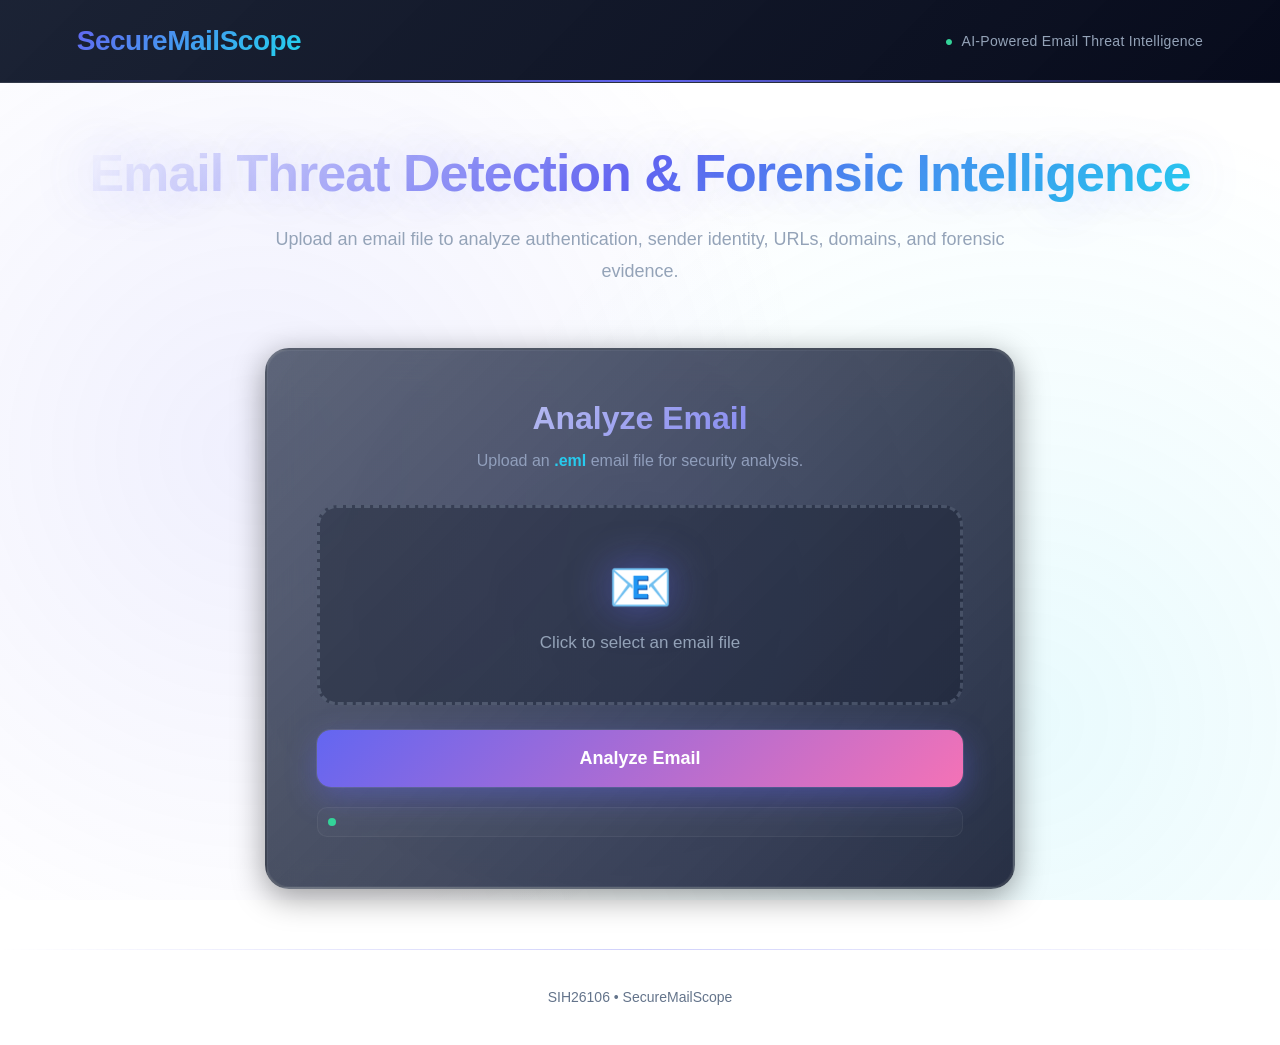
<file: frontend/index.html>
<!DOCTYPE html>
<html lang="en">

<head>
    <meta charset="UTF-8">
    <meta name="viewport" content="width=device-width, initial-scale=1.0">

    <title>SecureMailScope - Email Threat Intelligence</title>

    <link rel="stylesheet" href="style2.css">
</head>

<body>

    <header class="topbar">
        <div class="logo">
            SecureMailScope
        </div>

        <div class="subtitle">
            AI-Powered Email Threat Intelligence
        </div>
    </header>


    <main class="container">

        <section class="hero">

            <h1>
                Email Threat Detection & Forensic Intelligence
            </h1>

            <p>
                Upload an email file to analyze authentication,
                sender identity, URLs, domains, and forensic evidence.
            </p>

        </section>


        <section class="upload-card">

            <h2>
                Analyze Email
            </h2>

            <p class="upload-description">
                Upload an <strong>.eml</strong> email file for security analysis.
            </p>


            <label for="emailFile" class="file-box">

                <span class="upload-icon">
                    📧
                </span>

                <span id="fileName">
                    Click to select an email file
                </span>

            </label>

            <input
                type="file"
                id="emailFile"
                accept=".eml"
            >


            <button
                id="analyzeButton"
                onclick="analyzeEmail()"
            >
                Analyze Email
            </button>


            <div
                id="status"
                class="status"
            >
            </div>

        </section>


        <section
            id="results"
            class="results"
        >

            <div class="result-header">

                <h2>
                    Threat Analysis
                </h2>

                <div
                    id="classification"
                    class="classification"
                >
                    --
                </div>

            </div>


            <div class="score-section">

                <div class="score-label">
                    Threat Score
                </div>

                <div class="score-wrapper">

                <div
                    id="threatScore"
                    class="threat-score"
                >
                    0
                </div>

                <div class="score-unit">
                    / 100
                </div>

            </div>

            <div class="score-bar">

                <div
                    id="scoreFill"
                    class="score-fill"
                ></div>

            </div>

            </div>


            <div class="info-grid">

                <div class="info-card">

                    <h3>
                        Sender
                    </h3>

                    <p id="sender">
                        --
                    </p>

                </div>


                <div class="info-card">

                    <h3>
                        Subject
                    </h3>

                    <p id="subject">
                        --
                    </p>

                </div>


                <div class="info-card">

                    <h3>
                        Sender Domain
                    </h3>

                    <p id="senderDomain">
                        --
                    </p>

                </div>


                <div class="info-card">

                    <h3>
                        URLs Detected
                    </h3>

                    <p id="urlCount">
                        0
                    </p>

                </div>

            </div>


            <div class="analysis-section">

                <h3>
                    Threat Indicators
                </h3>

                <ul id="indicators">
                </ul>

            </div>
            <div class="analysis-section">
                <h3>Risk Breakdown</h3>
                <div id="riskBreakdown" class="risk-breakdown"></div>
            </div>
            <div class="analysis-section">

                <h3>
                    Email Authentication
                </h3>

                <div id="authenticationAnalysis">
                </div>

            </div>
            <div class="analysis-section">

                <h3>
                    Sender Verification
                </h3>

                <div id="senderVerification">
                </div>

            </div>

            <div class="analysis-section">

                <h3>
                    URL Intelligence
                </h3>

                <div id="urlAnalysis">
                </div>

            </div>


            <div class="analysis-section">

                <h3>
                    Domain Intelligence
                </h3>

                <div id="domainAnalysis">
            </div>
            <div class="analysis-section">
                <h3>Attachment Intelligence</h3>
                <div id="attachmentAnalysis"></div>
            </div>


            </div>
            <div class="analysis-section">
                <h3>IP Intelligence</h3>
                <div id="ipAnalysis"></div>
            </div>
            <!-- GeoLocation Intelligence -->
            <div class="analysis-section">
                <h3>🌍 GeoLocation Intelligence</h3>

                <div id="geoAnalysis" class="geo-analysis">
                    No geolocation data available.
                </div>
            </div>

            <div class="analysis-section">

                <h3>
                    Forensic Timeline
                </h3>

                <div id="timeline">
                </div>

            </div>

        </section>

    </main>


    <footer>

        <p>
            SIH26106 • SecureMailScope
        </p>

    </footer>


    <script src="script.js"></script>

</body>

</html>
</file>
<file: frontend/style2.css>
/* =========================================
   SECUREMAILSCOPE - STAGE READY THEME
   ========================================= */

* {
    margin: 0;
    padding: 0;
    box-sizing: border-box;
}

:root {
    --primary: #6366f1;
    --primary-glow: #818cf8;
    --secondary: #22d3ee;
    --accent: #f472b6;
    --success: #34d399;
    --warning: #fbbf24;
    --danger: #f87171;
    --dark: #0f172a;
    --darker: #020617;
    --light: #e2e8f0;
    --glass: rgba(255, 255, 255, 0.05);
    --glass-hover: rgba(255, 255, 255, 0.1);
    --border: rgba(255, 255, 255, 0.1);
    --shadow-sm: 0 2px 8px rgba(0, 0, 0, 0.3);
    --shadow-md: 0 8px 32px rgba(0, 0, 0, 0.4);
    --shadow-lg: 0 20px 64px rgba(0, 0, 0, 0.5);
    --shadow-glow: 0 0 40px rgba(99, 102, 241, 0.3);
}

body {
    font-family: 'Segoe UI', 'Inter', -apple-system, BlinkMacSystemFont, sans-serif;
    min-height: 100vh;
    background: radial-gradient(
        135deg at 50% 0%, 
        var(--darker) 0%,
        var(--dark) 50%,
        #1e293b 100%
    );
    color: var(--light);
    overflow-x: hidden;
    position: relative;
}

body::before {
    content: '';
    position: fixed;
    top: 0;
    left: 0;
    right: 0;
    bottom: 0;
    background: 
        radial-gradient(circle at 20% 50%, rgba(99, 102, 241, 0.1) 0%, transparent 50%),
        radial-gradient(circle at 80% 80%, rgba(34, 211, 238, 0.1) 0%, transparent 50%);
    pointer-events: none;
    z-index: 0;
}

body::after {
    content: '';
    position: fixed;
    top: 0;
    left: 0;
    right: 0;
    bottom: 0;
    background-image: 
        linear-gradient(rgba(255, 255, 255, 0.02) 1px, transparent 1px),
        linear-gradient(90deg, rgba(255, 255, 255, 0.02) 1px, transparent 1px);
    background-size: 100px 100px;
    pointer-events: none;
    z-index: 0;
    animation: gridMove 20s linear infinite;
}

@keyframes gridMove {
    0% { transform: translate(0, 0); }
    100% { transform: translate(100px, 100px); }
}

/* =========================================
   TOP BAR - GLASS METAL
   ========================================= */

.topbar {
    width: 100%;
    padding: 25px 6%;
    background: linear-gradient(
        135deg,
        rgba(15, 23, 42, 0.95) 0%,
        rgba(2, 6, 23, 0.98) 100%
    );
    border-bottom: 1px solid var(--border);
    backdrop-filter: blur(20px);
    -webkit-backdrop-filter: blur(20px);
    display: flex;
    align-items: center;
    justify-content: space-between;
    position: relative;
    z-index: 100;
    transition: all 0.3s cubic-bezier(0.4, 0, 0.2, 1);
}

.topbar::before {
    content: '';
    position: absolute;
    bottom: 0;
    left: 0;
    right: 0;
    height: 2px;
    background: linear-gradient(
        90deg,
        transparent 0%,
        var(--primary) 50%,
        transparent 100%
    );
    animation: shimmer 3s ease-in-out infinite;
}

@keyframes shimmer {
    0%, 100% { opacity: 0.3; }
    50% { opacity: 1; }
}

.logo {
    font-size: 28px;
    font-weight: 800;
    color: var(--primary);
    background: linear-gradient(
        135deg,
        var(--primary) 0%,
        var(--secondary) 100%
    );
    -webkit-background-clip: text;
    -webkit-text-fill-color: transparent;
    background-clip: text;
    letter-spacing: -0.5px;
    position: relative;
    transition: transform 0.3s ease;
}

.logo:hover {
    transform: scale(1.05);
}

.logo::after {
    content: '';
    position: absolute;
    bottom: -5px;
    left: 50%;
    transform: translateX(-50%);
    width: 40px;
    height: 3px;
    background: linear-gradient(90deg, var(--primary), var(--secondary));
    border-radius: 2px;
    opacity: 0;
    transition: opacity 0.3s ease;
}

.logo:hover::after {
    opacity: 1;
}

.subtitle {
    color: #94a3b8;
    font-size: 14px;
    font-weight: 500;
    letter-spacing: 0.3px;
    display: flex;
    align-items: center;
    gap: 8px;
}

.subtitle::before {
    content: '●';
    color: var(--success);
    animation: pulse 2s ease-in-out infinite;
}

@keyframes pulse {
    0%, 100% { opacity: 0.5; transform: scale(1); }
    50% { opacity: 1; transform: scale(1.2); }
}

/* =========================================
   MAIN CONTAINER
   ========================================= */

.container {
    width: 90%;
    max-width: 1400px;
    margin: auto;
    padding: 60px 0;
    position: relative;
    z-index: 1;
}

/* =========================================
   HERO SECTION - GRAND ENTRANCE
   ========================================= */

.hero {
    text-align: center;
    margin-bottom: 60px;
    animation: fadeInUp 0.8s ease-out;
}

@keyframes fadeInUp {
    from {
        opacity: 0;
        transform: translateY(40px);
    }
    to {
        opacity: 1;
        transform: translateY(0);
    }
}

.hero h1 {
    font-size: 52px;
    font-weight: 800;
    margin-bottom: 20px;
    background: linear-gradient(
        135deg,
        #ffffff 0%,
        var(--primary) 50%,
        var(--secondary) 100%
    );
    -webkit-background-clip: text;
    -webkit-text-fill-color: transparent;
    background-clip: text;
    letter-spacing: -1px;
    text-shadow: 0 0 60px rgba(99, 102, 241, 0.3);
    animation: glowText 3s ease-in-out infinite;
}

@keyframes glowText {
    0%, 100% { filter: brightness(1); }
    50% { filter: brightness(1.2); }
}

.hero p {
    max-width: 800px;
    margin: auto;
    color: #94a3b8;
    line-height: 1.8;
    font-size: 18px;
    font-weight: 400;
    padding: 0 20px;
}

/* =========================================
   UPLOAD CARD - MAGNETIC INTERACTION
   ========================================= */

.upload-card {
    max-width: 750px;
    margin: auto;
    background: linear-gradient(
        135deg,
        rgba(30, 41, 59, 0.7) 0%,
        rgba(15, 23, 42, 0.9) 100%
    );
    border: 2px solid var(--border);
    border-radius: 24px;
    padding: 50px;
    text-align: center;
    backdrop-filter: blur(20px);
    -webkit-backdrop-filter: blur(20px);
    box-shadow: 
        var(--shadow-md),
        0 0 0 1px rgba(255, 255, 255, 0.05) inset;
    transition: all 0.4s cubic-bezier(0.175, 0.885, 0.32, 1.275);
    position: relative;
    overflow: hidden;
    animation: fadeInUp 0.8s ease-out 0.2s both;
}

.upload-card::before {
    content: '';
    position: absolute;
    top: -50%;
    left: -50%;
    width: 200%;
    height: 200%;
    background: radial-gradient(
        circle at center,
        rgba(99, 102, 241, 0.1) 0%,
        transparent 70%
    );
    animation: rotate 20s linear infinite;
    pointer-events: none;
}

@keyframes rotate {
    from { transform: rotate(0deg); }
    to { transform: rotate(360deg); }
}

.upload-card:hover {
    transform: translateY(-5px) scale(1.02);
    box-shadow: 
        var(--shadow-lg),
        var(--shadow-glow),
        0 0 0 1px rgba(255, 255, 255, 0.1) inset;
    border-color: rgba(99, 102, 241, 0.3);
}

.upload-card h2 {
    margin-bottom: 15px;
    font-size: 32px;
    font-weight: 700;
    background: linear-gradient(
        135deg,
        var(--light) 0%,
        var(--primary) 100%
    );
    -webkit-background-clip: text;
    -webkit-text-fill-color: transparent;
    background-clip: text;
}

.upload-description {
    color: #94a3b8;
    margin-bottom: 35px;
    font-size: 16px;
    font-weight: 500;
}

.upload-description strong {
    color: var(--secondary);
    font-weight: 700;
}

/* =========================================
   FILE SELECTOR - DRAG & DROP MAGIC
   ========================================= */

.file-box {
    display: flex;
    flex-direction: column;
    align-items: center;
    justify-content: center;
    min-height: 200px;
    border: 3px dashed rgba(148, 163, 184, 0.3);
    border-radius: 20px;
    cursor: pointer;
    transition: all 0.4s cubic-bezier(0.175, 0.885, 0.32, 1.275);
    background: rgba(15, 23, 42, 0.4);
    position: relative;
    overflow: hidden;
}

.file-box::before {
    content: '';
    position: absolute;
    top: 0;
    left: 0;
    right: 0;
    bottom: 0;
    background: linear-gradient(
        135deg,
        rgba(99, 102, 241, 0.05) 0%,
        rgba(34, 211, 238, 0.05) 100%
    );
    opacity: 0;
    transition: opacity 0.3s ease;
}

.file-box:hover::before {
    opacity: 1;
}

.file-box:hover {
    border-color: var(--primary);
    background: linear-gradient(
        135deg,
        rgba(15, 23, 42, 0.6) 0%,
        rgba(30, 41, 59, 0.6) 100%
    );
    transform: scale(1.02);
    box-shadow: 0 10px 40px rgba(99, 102, 241, 0.2);
}

.file-box:active {
    transform: scale(0.98);
}

.upload-icon {
    font-size: 52px;
    margin-bottom: 15px;
    transition: all 0.4s cubic-bezier(0.175, 0.885, 0.32, 1.275);
    filter: drop-shadow(0 0 20px rgba(99, 102, 241, 0.5));
}

.file-box:hover .upload-icon {
    transform: translateY(-10px) rotate(10deg);
    filter: drop-shadow(0 20px 40px rgba(99, 102, 241, 0.8));
}

#fileName {
    color: #94a3b8;
    font-size: 17px;
    font-weight: 500;
    transition: color 0.3s ease;
}

.file-box:hover #fileName {
    color: var(--light);
}

input[type="file"] {
    display: none;
}

/* =========================================
   ANALYZE BUTTON - NEON PULSE
   ========================================= */

#analyzeButton {
    width: 100%;
    margin-top: 25px;
    padding: 18px 30px;
    border: none;
    border-radius: 14px;
    font-size: 18px;
    font-weight: 700;
    cursor: pointer;
    transition: all 0.4s cubic-bezier(0.175, 0.885, 0.32, 1.275);
    position: relative;
    overflow: hidden;
    background: linear-gradient(
        135deg,
        var(--primary) 0%,
        var(--accent) 100%
    );
    color: white;
    box-shadow: 
        0 10px 30px rgba(99, 102, 241, 0.4),
        0 0 0 1px rgba(255, 255, 255, 0.1);
}

#analyzeButton::before {
    content: '';
    position: absolute;
    top: 0;
    left: -100%;
    width: 100%;
    height: 100%;
    background: linear-gradient(
        90deg,
        transparent,
        rgba(255, 255, 255, 0.3),
        transparent
    );
    transition: left 0.5s ease;
}

#analyzeButton:hover::before {
    left: 100%;
}

#analyzeButton:hover {
    transform: translateY(-3px) scale(1.02);
    box-shadow: 
        0 15px 50px rgba(99, 102, 241, 0.6),
        0 0 0 1px rgba(255, 255, 255, 0.2),
        0 0 60px rgba(99, 102, 241, 0.4);
}

#analyzeButton:active {
    transform: translateY(-1px) scale(0.98);
}

#analyzeButton:disabled {
    background: linear-gradient(
        135deg,
        #475569 0%,
        #334155 100%
    );
    cursor: not-allowed;
    box-shadow: none;
    opacity: 0.6;
}

/* =========================================
   STATUS - ANIMATED FEEDBACK
   ========================================= */

.status {
    margin-top: 20px;
    min-height: 30px;
    color: #94a3b8;
    font-size: 15px;
    font-weight: 500;
    text-align: center;
    position: relative;
    padding: 10px;
    border-radius: 10px;
    background: rgba(255, 255, 255, 0.02);
    border: 1px solid rgba(255, 255, 255, 0.05);
    transition: all 0.3s ease;
}

.status::before {
    content: '';
    position: absolute;
    left: 10px;
    top: 50%;
    transform: translateY(-50%);
    width: 8px;
    height: 8px;
    border-radius: 50%;
    background: var(--success);
    animation: statusPulse 1.5s ease-in-out infinite;
}

@keyframes statusPulse {
    0%, 100% { transform: translateY(-50%) scale(1); opacity: 1; }
    50% { transform: translateY(-50%) scale(1.5); opacity: 0.5; }
}

/* =========================================
   RESULTS SECTION - CRYSTAL GLASS
   ========================================= */

.results {
    display: none;
    margin-top: 50px;
    background: linear-gradient(
        135deg,
        rgba(30, 41, 59, 0.8) 0%,
        rgba(15, 23, 42, 0.95) 100%
    );
    border: 2px solid var(--border);
    border-radius: 24px;
    padding: 45px;
    backdrop-filter: blur(30px);
    -webkit-backdrop-filter: blur(30px);
    box-shadow: 
        var(--shadow-lg),
        0 0 100px rgba(99, 102, 241, 0.1);
    animation: fadeInUp 0.6s ease-out;
    position: relative;
    overflow: hidden;
}

.results::before {
    content: '';
    position: absolute;
    top: 0;
    left: 0;
    right: 0;
    bottom: 0;
    background: 
        radial-gradient(circle at 10% 10%, rgba(99, 102, 241, 0.05) 0%, transparent 50%),
        radial-gradient(circle at 90% 90%, rgba(34, 211, 238, 0.05) 0%, transparent 50%);
    pointer-events: none;
}

.result-header {
    display: flex;
    align-items: center;
    justify-content: space-between;
    margin-bottom: 35px;
    position: relative;
    z-index: 1;
}

.classification {
    padding: 12px 24px;
    border-radius: 30px;
    font-weight: 800;
    font-size: 16px;
    letter-spacing: 0.5px;
    transition: all 0.4s cubic-bezier(0.175, 0.885, 0.32, 1.275);
    box-shadow: 0 4px 15px rgba(0, 0, 0, 0.3);
    border: 2px solid transparent;
}

.classification.malicious {
    background: linear-gradient(135deg, #7f1d1d, #dc2626);
    color: #fee2e2;
    box-shadow: 0 0 30px rgba(220, 38, 38, 0.4);
    border-color: rgba(220, 38, 38, 0.5);
}

.classification.suspicious {
    background: linear-gradient(135deg, #78350f, #d97706);
    color: #fef3c7;
    box-shadow: 0 0 30px rgba(217, 119, 6, 0.4);
    border-color: rgba(217, 119, 6, 0.5);
}

.classification.safe {
    background: linear-gradient(135deg, #14532d, #16a34a);
    color: #dcfce7;
    box-shadow: 0 0 30px rgba(22, 163, 74, 0.4);
    border-color: rgba(22, 163, 74, 0.5);
}

.classification:hover {
    transform: scale(1.05);
}

/* =========================================
   THREAT SCORE - 3D METER
   ========================================= */

.score-section {
    text-align: center;
    padding: 35px;
    margin-bottom: 35px;
    background: linear-gradient(
        135deg,
        rgba(30, 41, 59, 0.6) 0%,
        rgba(15, 23, 42, 0.8) 100%
    );
    border-radius: 20px;
    border: 2px solid var(--border);
    box-shadow: 
        var(--shadow-md),
        inset 0 0 60px rgba(0, 0, 0, 0.3);
    transition: all 0.4s ease;
}

.score-section:hover {
    transform: scale(1.02);
    box-shadow: 
        var(--shadow-lg),
        0 0 80px rgba(99, 102, 241, 0.2),
        inset 0 0 60px rgba(0, 0, 0, 0.3);
}

.score-label {
    color: #94a3b8;
    margin-bottom: 15px;
    font-size: 16px;
    font-weight: 600;
    letter-spacing: 1px;
    text-transform: uppercase;
}

.threat-score {
    font-size: 72px;
    font-weight: 800;
    line-height: 1;
    margin-bottom: 10px;
    transition: all 0.6s cubic-bezier(0.175, 0.885, 0.32, 1.275);
    display: inline-block;
}

.score-wrapper:hover .threat-score {
    transform: scale(1.1);
}

.threat-score.malicious {
    color: #f87171;
    text-shadow: 
        0 0 20px rgba(248, 113, 113, 0.6),
        0 0 40px rgba(248, 113, 113, 0.4),
        0 0 60px rgba(248, 113, 113, 0.2);
}

.threat-score.suspicious {
    color: #fbbf24;
    text-shadow: 
        0 0 20px rgba(251, 191, 36, 0.6),
        0 0 40px rgba(251, 191, 36, 0.4);
}

.threat-score.safe {
    color: #34d399;
    text-shadow: 
        0 0 20px rgba(52, 211, 153, 0.6),
        0 0 40px rgba(52, 211, 153, 0.4);
}

.score-unit {
    color: #64748b;
    font-size: 24px;
    font-weight: 600;
}

.score-bar {
    width: 100%;
    height: 16px;
    margin-top: 25px;
    background: linear-gradient(
        90deg,
        #1e293b,
        #334155,
        #475569
    );
    border-radius: 12px;
    overflow: hidden;
    box-shadow: inset 0 2px 4px rgba(0, 0, 0, 0.5);
    border: 1px solid rgba(255, 255, 255, 0.1);
}

.score-fill {
    height: 100%;
    border-radius: 12px;
    transition: width 1.5s cubic-bezier(0.175, 0.885, 0.32, 1.275);
    position: relative;
    overflow: hidden;
}

.score-fill::after {
    content: '';
    position: absolute;
    top: 0;
    left: 0;
    right: 0;
    bottom: 0;
    background: linear-gradient(
        90deg,
        transparent,
        rgba(255, 255, 255, 0.3),
        transparent
    );
    animation: shimmerFill 2s ease-in-out infinite;
}

@keyframes shimmerFill {
    0% { transform: translateX(-100%); }
    100% { transform: translateX(100%); }
}

.score-fill.malicious {
    background: linear-gradient(90deg, #dc2626, #ef4444);
    box-shadow: 0 0 30px rgba(239, 68, 68, 0.6);
}

.score-fill.suspicious {
    background: linear-gradient(90deg, #d97706, #f59e0b);
    box-shadow: 0 0 30px rgba(245, 158, 11, 0.6);
}

.score-fill.safe {
    background: linear-gradient(90deg, #16a34a, #22c55e);
    box-shadow: 0 0 30px rgba(34, 197, 94, 0.6);
}

/* =========================================
   INFO GRID - FLOATING CARDS
   ========================================= */

.info-grid {
    display: grid;
    grid-template-columns: repeat(4, 1fr);
    gap: 20px;
    margin-bottom: 40px;
}

.info-card {
    background: linear-gradient(
        135deg,
        rgba(30, 41, 59, 0.5) 0%,
        rgba(15, 23, 42, 0.7) 100%
    );
    border: 2px solid var(--border);
    border-radius: 16px;
    padding: 25px;
    transition: all 0.4s cubic-bezier(0.175, 0.885, 0.32, 1.275);
    position: relative;
    overflow: hidden;
    backdrop-filter: blur(10px);
    -webkit-backdrop-filter: blur(10px);
}

.info-card::before {
    content: '';
    position: absolute;
    top: -50%;
    left: -50%;
    width: 200%;
    height: 200%;
    background: radial-gradient(
        circle at center,
        rgba(99, 102, 241, 0.1) 0%,
        transparent 70%
    );
    opacity: 0;
    transition: opacity 0.4s ease;
    pointer-events: none;
}

.info-card:hover::before {
    opacity: 1;
}

.info-card:hover {
    transform: translateY(-8px) scale(1.03);
    border-color: rgba(99, 102, 241, 0.4);
    box-shadow: 
        0 20px 50px rgba(0, 0, 0, 0.4),
        0 0 40px rgba(99, 102, 241, 0.2);
}

.info-card h3 {
    font-size: 13px;
    color: #94a3b8;
    margin-bottom: 12px;
    font-weight: 600;
    letter-spacing: 0.5px;
    text-transform: uppercase;
}

.info-card p {
    word-break: break-word;
    font-size: 16px;
    font-weight: 600;
    color: var(--light);
    line-height: 1.5;
}

/* =========================================
   ANALYSIS SECTIONS - ACCORDION STYLE
   ========================================= */

.analysis-section {
    margin-top: 35px;
    padding: 30px;
    background: rgba(30, 41, 59, 0.4);
    border: 2px solid var(--border);
    border-radius: 20px;
    backdrop-filter: blur(20px);
    -webkit-backdrop-filter: blur(20px);
    transition: all 0.4s cubic-bezier(0.175, 0.885, 0.32, 1.275);
    position: relative;
    overflow: hidden;
}

.analysis-section::before {
    content: '';
    position: absolute;
    top: 0;
    left: 0;
    width: 100%;
    height: 4px;
    background: linear-gradient(
        90deg,
        var(--primary),
        var(--secondary),
        var(--accent)
    );
    transform: scaleX(0);
    transform-origin: left;
    transition: transform 0.6s cubic-bezier(0.175, 0.885, 0.32, 1.275);
}

.analysis-section:hover {
    transform: scale(1.01);
    border-color: rgba(99, 102, 241, 0.3);
    box-shadow: 0 10px 40px rgba(0, 0, 0, 0.3);
}

.analysis-section:hover::before {
    transform: scaleX(1);
}

.analysis-section h3 {
    margin-bottom: 20px;
    font-size: 24px;
    font-weight: 700;
    background: linear-gradient(
        135deg,
        var(--light) 0%,
        var(--primary) 100%
    );
    -webkit-background-clip: text;
    -webkit-text-fill-color: transparent;
    background-clip: text;
}

/* =========================================
   INDICATORS - PULSING BADGES
   ========================================= */

#indicators {
    list-style: none;
}

#indicators li {
    padding: 16px 20px;
    margin-bottom: 12px;
    border-radius: 14px;
    background: linear-gradient(
        135deg,
        rgba(239, 68, 68, 0.1) 0%,
        rgba(220, 38, 38, 0.1) 100%
    );
    border: 2px solid rgba(239, 68, 68, 0.3);
    font-weight: 600;
    font-size: 15px;
    transition: all 0.4s cubic-bezier(0.175, 0.885, 0.32, 1.275);
    position: relative;
    overflow: hidden;
}

#indicators li::before {
    content: '';
    position: absolute;
    left: 0;
    top: 0;
    bottom: 0;
    width: 4px;
    background: linear-gradient(180deg, #ef4444, #f97316);
}
#indicators li:hover {
    transform: translateX(8px);
    border-color: rgba(239, 68, 68, 0.6);
    box-shadow: 0 8px 25px rgba(239, 68, 68, 0.3);
    background: linear-gradient(
        135deg,
        rgba(239, 68, 68, 0.18) 0%,
        rgba(220, 38, 38, 0.18) 100%
    );
}

/* =========================================
   URL / DOMAIN / IP RESULTS - HOVER LIFT
   ========================================= */

.analysis-item {
    padding: 20px;
    margin-bottom: 14px;
    background: linear-gradient(
        135deg,
        rgba(30, 41, 59, 0.5) 0%,
        rgba(15, 23, 42, 0.7) 100%
    );
    border: 2px solid var(--border);
    border-radius: 14px;
    line-height: 1.7;
    font-size: 15px;
    transition: all 0.4s cubic-bezier(0.175, 0.885, 0.32, 1.275);
    position: relative;
    overflow: hidden;
}

.analysis-item::after {
    content: '';
    position: absolute;
    inset: 0;
    background: linear-gradient(
        135deg,
        rgba(34, 211, 238, 0.08) 0%,
        transparent 60%
    );
    opacity: 0;
    transition: opacity 0.3s ease;
    pointer-events: none;
}

.analysis-item:hover::after {
    opacity: 1;
}

.analysis-item:hover {
    transform: translateY(-4px);
    border-color: rgba(34, 211, 238, 0.4);
    box-shadow: 
        0 15px 40px rgba(0, 0, 0, 0.4),
        0 0 30px rgba(34, 211, 238, 0.15);
}

.analysis-item strong {
    display: block;
    margin-bottom: 8px;
    color: var(--secondary);
    font-size: 16px;
    word-break: break-all;
}

/* =========================================
   AUTHENTICATION - STATUS CHIPS
   ========================================= */

#authenticationAnalysis {
    display: grid;
    grid-template-columns: repeat(3, 1fr);
    gap: 15px;
}

#authenticationAnalysis .analysis-item {
    text-align: center;
    padding: 25px 15px;
}

#authenticationAnalysis .analysis-item:hover {
    transform: translateY(-6px) rotate(-1deg);
    border-color: var(--primary);
    box-shadow: 
        0 20px 50px rgba(0, 0, 0, 0.4),
        0 0 40px rgba(99, 102, 241, 0.25);
}

#senderVerification .analysis-item {
    line-height: 1.9;
}

.auth-status {
    display: inline-block;
    margin-top: 10px;
    padding: 8px 16px;
    border-radius: 10px;
    font-weight: 800;
    font-size: 13px;
    letter-spacing: 0.5px;
}

.auth-status.pass {
    background: linear-gradient(135deg, #14532d, #16a34a);
    color: #dcfce7;
    box-shadow: 0 0 20px rgba(22, 163, 74, 0.4);
}

.auth-status.fail {
    background: linear-gradient(135deg, #7f1d1d, #dc2626);
    color: #fee2e2;
    box-shadow: 0 0 20px rgba(220, 38, 38, 0.4);
}

.auth-status.unknown {
    background: linear-gradient(135deg, #374151, #4b5563);
    color: #e5e7eb;
}

/* =========================================
   RISK BREAKDOWN - LIVE BARS
   ========================================= */

.risk-breakdown {
    display: flex;
    flex-direction: column;
    gap: 18px;
}

.risk-note {
    padding: 16px 18px;
    margin-bottom: 22px;
    border-radius: 12px;
    background: rgba(251, 191, 36, 0.08);
    border: 1px solid rgba(251, 191, 36, 0.25);
    font-size: 14px;
    line-height: 1.6;
    color: #fde68a;
    position: relative;
    padding-left: 45px;
    transition: all 0.3s ease;
}

.risk-note::before {
    content: '⚠️';
    position: absolute;
    left: 15px;
    top: 50%;
    transform: translateY(-50%);
    font-size: 18px;
}

.risk-note:hover {
    background: rgba(251, 191, 36, 0.14);
    transform: translateX(5px);
}

.risk-row {
    margin-bottom: 15px;
    padding: 12px;
    border-radius: 12px;
    transition: all 0.3s ease;
}

.risk-row:hover {
    background: rgba(255, 255, 255, 0.04);
    transform: translateX(6px);
}

.risk-label {
    display: flex;
    justify-content: space-between;
    margin-bottom: 8px;
    font-weight: 600;
}

.risk-label span {
    opacity: 0.85;
    text-transform: capitalize;
}

.risk-label strong {
    color: var(--accent);
    font-size: 16px;
}

.risk-bar {
    width: 100%;
    height: 12px;
    border-radius: 20px;
    background: rgba(255, 255, 255, 0.08);
    overflow: hidden;
    box-shadow: inset 0 2px 4px rgba(0, 0, 0, 0.4);
}

.risk-bar-fill {
    height: 100%;
    border-radius: 20px;
    background: linear-gradient(90deg, #22c55e, #eab308, #ef4444);
    transition: width 1.2s cubic-bezier(0.175, 0.885, 0.32, 1.275);
    position: relative;
    animation: barGlow 2.5s ease-in-out infinite;
}

@keyframes barGlow {
    0%, 100% { filter: brightness(1); }
    50% { filter: brightness(1.3); }
}

/* =========================================
   GEOLOCATION - MAP CARD VIBES
   ========================================= */

.geo-analysis {
    margin-top: 15px;
}

.geo-grid {
    display: grid;
    grid-template-columns: repeat(2, 1fr);
    gap: 15px;
}

.geo-item {
    padding: 18px;
    border-radius: 14px;
    background: linear-gradient(
        135deg,
        rgba(34, 211, 238, 0.06) 0%,
        rgba(15, 23, 42, 0.6) 100%
    );
    border: 1px solid rgba(34, 211, 238, 0.2);
    transition: all 0.4s cubic-bezier(0.175, 0.885, 0.32, 1.275);
}

.geo-item:hover {
    transform: translateY(-5px) scale(1.02);
    border-color: rgba(34, 211, 238, 0.6);
    box-shadow: 
        0 15px 40px rgba(0, 0, 0, 0.4),
        0 0 30px rgba(34, 211, 238, 0.25);
}

.geo-item span {
    display: block;
    font-size: 12px;
    opacity: 0.65;
    margin-bottom: 8px;
    text-transform: uppercase;
    letter-spacing: 0.8px;
    font-weight: 600;
}

.geo-item strong {
    font-size: 16px;
    color: var(--secondary);
}

.geo-card {
    padding: 22px;
    border-radius: 14px;
    background: rgba(255, 255, 255, 0.05);
    transition: all 0.3s ease;
}

.geo-card:hover {
    transform: scale(1.01);
}

.geo-card.private {
    border-left: 5px solid var(--secondary);
    background: linear-gradient(
        90deg,
        rgba(34, 211, 238, 0.1) 0%,
        rgba(255, 255, 255, 0.04) 100%
    );
}

.geo-status {
    font-weight: 800;
    margin-bottom: 12px;
    color: var(--secondary);
    font-size: 17px;
    letter-spacing: 0.5px;
}

.geo-empty {
    opacity: 0.6;
    font-style: italic;
}

/* =========================================
   SIH INTELLIGENCE - PREMIUM CARDS
   ========================================= */

.dynamic-intelligence {
    margin-top: 25px;
}

.intelligence-grid {
    display: grid;
    grid-template-columns: repeat(4, 1fr);
    gap: 16px;
    margin-top: 18px;
}

.intelligence-card {
    padding: 20px;
    border-radius: 16px;
    background: linear-gradient(
        135deg,
        rgba(99, 102, 241, 0.08) 0%,
        rgba(15, 23, 42, 0.6) 100%
    );
    border: 1px solid rgba(99, 102, 241, 0.25);
    transition: all 0.4s cubic-bezier(0.175, 0.885, 0.32, 1.275);
    position: relative;
    overflow: hidden;
}

.intelligence-card::before {
    content: '';
    position: absolute;
    top: -100%;
    left: -100%;
    width: 300%;
    height: 300%;
    background: conic-gradient(
        from 0deg,
        transparent 0%,
        rgba(99, 102, 241, 0.15) 25%,
        transparent 50%
    );
    animation: rotate 8s linear infinite;
    opacity: 0;
    transition: opacity 0.4s ease;
}

.intelligence-card:hover::before {
    opacity: 1;
}

.intelligence-card:hover {
    transform: translateY(-6px) scale(1.03);
    border-color: var(--primary);
    box-shadow: 
        0 20px 50px rgba(0, 0, 0, 0.4),
        0 0 40px rgba(99, 102, 241, 0.3);
}

.intelligence-card > * {
    position: relative;
    z-index: 1;
}

.card-title {
    font-size: 18px;
    font-weight: 800;
    margin-bottom: 16px;
    color: var(--primary-glow);
    word-break: break-all;
}

.card-label {
    display: block;
    font-size: 12px;
    opacity: 0.65;
    margin-bottom: 8px;
    text-transform: uppercase;
    letter-spacing: 0.8px;
    font-weight: 600;
}

.card-value {
    display: block;
    font-size: 20px;
    font-weight: 700;
    word-break: break-word;
    color: var(--light);
}

.info-line {
    display: flex;
    justify-content: space-between;
    gap: 15px;
    padding: 11px 0;
    border-bottom: 1px solid rgba(255, 255, 255, 0.08);
    transition: all 0.3s ease;
}

.info-line:hover {
    padding-left: 8px;
    border-bottom-color: var(--primary);
}

.info-line span {
    opacity: 0.7;
    font-weight: 500;
}

.info-line strong {
    color: var(--primary-glow);
}

.indicator-list {
    margin-top: 18px;
    padding: 18px;
    border-radius: 14px;
    background: rgba(255, 255, 255, 0.04);
    border: 1px solid var(--border);
    line-height: 2;
    transition: all 0.3s ease;
}

.indicator-list:hover {
    background: rgba(255, 255, 255, 0.07);
    border-color: rgba(99, 102, 241, 0.3);
}

.indicator-list strong {
    color: var(--secondary);
}

.explanation-box {
    margin-top: 18px;
    padding: 18px;
    border-radius: 14px;
    background: rgba(99, 102, 241, 0.06);
    border-left: 4px solid var(--primary);
    line-height: 1.7;
    transition: all 0.3s ease;
}

.explanation-box:hover {
    background: rgba(99, 102, 241, 0.1);
    transform: translateX(5px);
}

.empty-intelligence {
    margin-top: 15px;
    padding: 18px;
    border-radius: 14px;
    background: rgba(255, 255, 255, 0.04);
    border: 1px dashed var(--border);
    opacity: 0.6;
    font-style: italic;
    text-align: center;
}

/* =========================================
   THREAT SUMMARY - HERO PANEL
   ========================================= */

.threat-summary {
    display: grid;
    grid-template-columns: 1fr 1fr;
    gap: 18px;
    margin-top: 18px;
}
.threat-summary-score,
.threat-summary-status {
    padding: 28px;
    border-radius: 18px;
    background: linear-gradient(
        135deg,
        rgba(99, 102, 241,         0.08) 0%,
        rgba(15, 23, 42, 0.7) 100%
    );
    border: 2px solid var(--border);
    transition: all 0.4s cubic-bezier(0.175, 0.885, 0.32, 1.275);
    position: relative;
    overflow: hidden;
}

.threat-summary-score::before,
.threat-summary-status::before {
    content: '';
    position: absolute;
    top: -50%;
    left: -50%;
    width: 200%;
    height: 200%;
    background: radial-gradient(
        circle at center,
        rgba(99, 102, 241, 0.15) 0%,
        transparent 70%
    );
    opacity: 0;
    transition: opacity 0.4s ease;
    pointer-events: none;
}

.threat-summary-score:hover::before,
.threat-summary-status:hover::before {
    opacity: 1;
}

.threat-summary-score:hover,
.threat-summary-status:hover {
    transform: translateY(-6px) scale(1.02);
    border-color: var(--primary);
    box-shadow: 
        0 20px 50px rgba(0, 0, 0, 0.4),
        0 0 40px rgba(99, 102, 241, 0.25);
}

.threat-summary-score span,
.threat-summary-status span {
    display: block;
    font-size: 13px;
    opacity: 0.7;
    margin-bottom: 10px;
    font-weight: 600;
    letter-spacing: 0.5px;
    text-transform: uppercase;
}

.threat-summary-score strong,
.threat-summary-status strong {
    font-size: 32px;
    font-weight: 800;
    line-height: 1;
}

.threat-summary-score strong {
    color: var(--primary-glow);
}

.threat-summary-status strong {
    color: var(--secondary);
}

.threat-summary-text {
    grid-column: 1 / -1;
    padding: 22px;
    border-radius: 16px;
    background: rgba(220, 38, 38, 0.08);
    border: 2px solid rgba(220, 38, 38, 0.2);
    line-height: 1.8;
    font-size: 16px;
    transition: all 0.4s ease;
    position: relative;
    overflow: hidden;
}

.threat-summary-text::before {
    content: '⚠️';
    position: absolute;
    left: 20px;
    top: 50%;
    transform: translateY(-50%);
    font-size: 24px;
    opacity: 0.6;
}

.threat-summary-text:hover {
    background: rgba(220, 38, 38, 0.14);
    border-color: rgba(220, 38, 38, 0.4);
    transform: translateX(8px);
}

.evidence-chain {
    margin-top: 25px;
    padding: 25px;
    border-radius: 18px;
    background: rgba(255, 255, 255, 0.04);
    border: 2px solid var(--border);
    transition: all 0.4s cubic-bezier(0.175, 0.885, 0.32, 1.275);
}

.evidence-chain:hover {
    transform: scale(1.01);
    border-color: rgba(99, 102, 241, 0.3);
    box-shadow: 0 15px 40px rgba(0, 0, 0, 0.3);
}

.evidence-chain h4 {
    margin-bottom: 20px;
    font-size: 18px;
    font-weight: 700;
    color: var(--light);
    letter-spacing: 0.5px;
}

.evidence-flow {
    display: flex;
    align-items: center;
    gap: 12px;
    flex-wrap: wrap;
}

.evidence-flow div {
    padding: 14px 18px;
    border-radius: 12px;
    background: linear-gradient(
        135deg,
        rgba(99, 102, 241, 0.1) 0%,
        rgba(15, 23, 42, 0.6) 100%
    );
    border: 1px solid rgba(99, 102, 241, 0.2);
    font-size: 14px;
    font-weight: 600;
    transition: all 0.3s cubic-bezier(0.175, 0.885, 0.32, 1.275);
}

.evidence-flow div:hover {
    transform: translateY(-4px);
    background: linear-gradient(
        135deg,
        rgba(99, 102, 241, 0.18) 0%,
        rgba(15, 23, 42, 0.7) 100%
    );
    border-color: var(--primary);
    box-shadow: 0 10px 30px rgba(99, 102, 241, 0.25);
}

.evidence-flow span {
    opacity: 0.4;
    font-size: 20px;
    font-weight: 800;
}

/* =========================================
   FORENSIC TIMELINE - CONNECTED EVENTS
   ========================================= */

.forensic-event {
    display: flex;
    gap: 18px;
    position: relative;
    padding: 18px;
    margin-bottom: 14px;
    border-radius: 16px;
    background: linear-gradient(
        135deg,
        rgba(30, 41, 59, 0.5) 0%,
        rgba(15, 23, 42, 0.7) 100%
    );
    border: 2px solid var(--border);
    transition: all 0.4s cubic-bezier(0.175, 0.885, 0.32, 1.275);
}

.forensic-event::before {
    content: '';
    position: absolute;
    left: 30px;
    top: 45px;
    bottom: -30px;
    width: 2px;
    background: linear-gradient(
        180deg,
        var(--primary) 0%,
        var(--secondary) 50%,
        var(--accent) 100%
    );
    opacity: 0.3;
}

.forensic-event:last-child::before {
    display: none;
}

.forensic-event:hover {
    transform: translateX(8px);
    border-color: rgba(99, 102, 241, 0.4);
    box-shadow: 
        0 15px 40px rgba(0, 0, 0, 0.4),
        0 0 30px rgba(99, 102, 241, 0.2);
}

.forensic-marker {
    min-width: 48px;
    height: 48px;
    border-radius: 50%;
    display: flex;
    align-items: center;
    justify-content: center;
    background: linear-gradient(
        135deg,
        var(--primary) 0%,
        var(--accent) 100%
    );
    border: 3px solid rgba(15, 23, 42, 0.8);
    font-size: 14px;
    font-weight: 800;
    color: white;
    box-shadow: 
        0 0 20px rgba(99, 102, 241, 0.5),
        inset 0 0 20px rgba(255, 255, 255, 0.2);
    transition: all 0.4s cubic-bezier(0.175, 0.885, 0.32, 1.275);
    position: relative;
}

.forensic-marker::after {
    content: '';
    position: absolute;
    inset: -6px;
    border-radius: 50%;
    border: 2px dashed var(--primary);
    animation: spin 4s linear infinite;
    opacity: 0.3;
}

@keyframes spin {
    from { transform: rotate(0deg); }
    to { transform: rotate(360deg); }
}

.forensic-marker:hover {
    transform: scale(1.2);
    box-shadow: 
        0 0 30px rgba(99, 102, 241, 0.8),
        inset 0 0 25px rgba(255, 255, 255, 0.3);
}

.forensic-content {
    flex: 1;
    padding: 16px;
    border-radius: 14px;
    background: rgba(255, 255, 255, 0.04);
    border: 1px solid rgba(255, 255, 255, 0.08);
    transition: all 0.3s ease;
}

.forensic-content:hover {
    background: rgba(255, 255, 255, 0.07);
    border-color: rgba(99, 102, 241, 0.3);
}

.forensic-title {
    font-weight: 700;
    margin-bottom: 10px;
    font-size: 17px;
    color: var(--light);
}

.forensic-time {
    font-size: 13px;
    margin-bottom: 12px;
    display: flex;
    align-items: center;
    gap: 8px;
}

.forensic-time.has-time {
    opacity: 0.9;
}

.forensic-time.no-time {
    opacity: 0.5;
    font-style: italic;
}

.forensic-evidence {
    margin: 0;
    padding: 12px;
    border-radius: 10px;
    background: rgba(0, 0, 0, 0.3);
    white-space: pre-wrap;
    word-break: break-word;
    font-size: 12px;
    overflow-x: auto;
    color: #94a3b8;
    border: 1px solid rgba(255, 255, 255, 0.1);
    transition: all 0.3s ease;
}

.forensic-evidence:hover {
    border-color: rgba(99, 102, 241, 0.4);
    background: rgba(0, 0, 0, 0.4);
}

/* =========================================
   FOOTER - SUBTLE PRESENCE
   ========================================= */

footer {
    text-align: center;
    padding: 40px;
    color: #64748b;
    font-size: 14px;
    font-weight: 500;
    position: relative;
    z-index: 1;
}

footer::before {
    content: '';
    position: absolute;
    top: 0;
    left: 0;
    right: 0;
    height: 1px;
    background: linear-gradient(
        90deg,
        transparent 0%,
        rgba(99, 102, 241, 0.3) 50%,
        transparent 100%
    );
}

/* =========================================
   RESPONSIVE DESIGN - ELASTIC LAYOUT
   ========================================= */

@media (max-width: 1024px) {
    .hero h1 {
        font-size: 42px;
    }
    
    .intelligence-grid {
        grid-template-columns: repeat(2, 1fr);
    }
    
    .info-grid {
        grid-template-columns: repeat(2, 1fr);
    }
}

@media (max-width: 768px) {
    .topbar {
        flex-direction: column;
        gap: 12px;
    }
    
    .hero h1 {
        font-size: 34px;
    }
    
    .hero p {
        font-size: 16px;
    }
    
    .upload-card {
        padding: 35px 25px;
    }
    
    .info-grid {
        grid-template-columns: repeat(2, 1fr);
    }
    
    .intelligence-grid {
        grid-template-columns: repeat(2, 1fr);
    }
    
    .geo-grid {
        grid-template-columns: 1fr;
    }
    
    #authenticationAnalysis {
        grid-template-columns: 1fr;
    }
    
    .threat-summary {
        grid-template-columns: 1fr;
    }
    
    .threat-summary-score,
    .threat-summary-status {
        padding: 22px;
    }
    
    .threat-summary-score strong,
    .threat-summary-status strong {
        font-size: 28px;
    }
}

@media (max-width: 600px) {
    .container {
        width: 94%;
        padding: 35px 0;
    }
    
    .upload-card,
    .results {
        padding: 25px 20px;
    }
    
    .info-grid {
        grid-template-columns: 1fr;
    }
    
    .result-header {
        flex-direction: column;
        align-items: flex-start;
        gap: 15px;
    }
    
    .hero h1 {
        font-size: 28px;
    }
    
    .intelligence-grid {
        grid-template-columns: 1fr;
    }
    
    .info-line {
        flex-direction: column;
        gap: 4px;
    }
    
    .evidence-flow {
        flex-direction: column;
        align-items: flex-start;
    }
    
    .evidence-flow span {
        display: none;
    }
    
    .threat-summary-score,
    .threat-summary-status {
        padding: 20px;
    }
    
    .threat-summary-score strong,
    .threat-summary-status strong {
        font-size: 24px;
    }
    
    .forensic-event {
        flex-direction: column;
        align-items: center;
        text-align: center;
    }
    
    .forensic-event::before {
        left: 50%;
        transform: translateX(-50%);
        height: 100%;
        top: 48px;
    }
    
    .forensic-marker {
        margin-bottom: 12px;
    }
}

/* =========================================
   SCROLLBAR - CUSTOM STYLING
   ========================================= */

::-webkit-scrollbar {
    width: 12px;
}

::-webkit-scrollbar-track {
    background: var(--dark);
}

::-webkit-scrollbar-thumb {
    background: linear-gradient(
        180deg,
        var(--primary) 0%,
        var(--secondary) 100%
    );
    border-radius: 10px;
    border: 2px solid var(--dark);
}

::-webkit-scrollbar-thumb:hover {
    background: linear-gradient(
        180deg,
        var(--primary-glow) 0%,
        var(--secondary) 100%
    );
}

/* =========================================
   SELECTION - CUSTOM HIGHLIGHT
   ========================================= */

::selection {
    background: rgba(99, 102, 241, 0.3);
    color: white;
}

/* =========================================
   FOCUS STATES - ACCESSIBILITY
   ========================================= */

button:focus,
input[type="file"]:focus + .file-box {
    outline: 3px solid var(--primary);
    outline-offset: 3px;
}

/* =========================================
   LOADING STATES - SMOOTH TRANSITIONS
   ========================================= */

.analyzing {
    animation: pulse 1.5s ease-in-out infinite;
}

/* =========================================
   PRINT STYLES - CLEAN OUTPUT
   ========================================= */

@media print {
    body {
        background: white;
        color: black;
    }
    
    .topbar,
    .upload-card,
    .hero {
        background: none;
        box-shadow: none;
    }
    
    .results {
        display: block !important;
        page-break-inside: avoid;
    }
}
</file>
